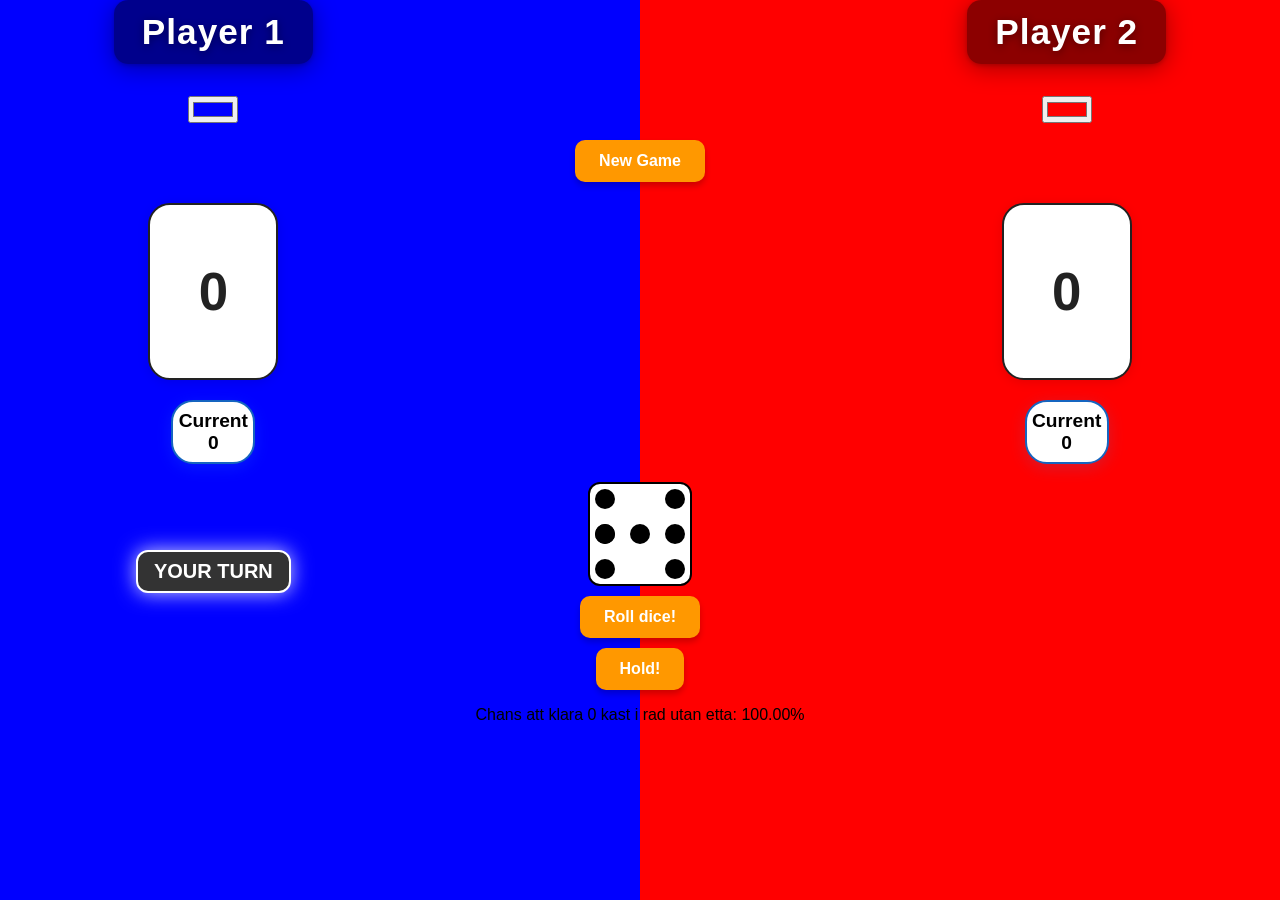
<file: index.html>
<!DOCTYPE html>
<html lang="en">
  <head>
    <meta charset="UTF-8" />
    <meta name="viewport" content="width=device-width, initial-scale=1.0" />
    <link rel="stylesheet" href="JSspel.css" />
    <title>JS game</title>
  </head>
  <body>
    <div id="bg-blur"></div>
    <div id="container">
      <div id="leftside">
        <div id="player1" contenteditable="true">Player 1</div>
        <div>
          <input type="color" id="color1" value="#0000ff" />
        </div>
        <!-- Poängboxarna: permanent överst, current under -->
        <div class="score-area">
          <div id="point1"><h2 id="finalpoint1">0</h2></div>
          <div id="currentbox1">
            <span>Current</span>
            <span id="potentialpoint1">0</span>
          </div>
        </div>
      </div>
      <div id="middle">
        <div id="newgame"><button id="newgameb"> New Game</button></div>
        <div id="dice-container">
          <div id="dice">
            <!-- för dice-n -->
              <div class="dot dot1"></div>
              <div class="dot dot2"></div>
              <div class="dot dot3"></div>
              <div class="dot dot4"></div>
              <div class="dot dot5"></div>
              <div class="dot dot6"></div>
              <div class="dot dot6"></div>
              <div class="dot dot7"></div>
          </div>
          <div id="roll"><button id="rollb">Roll dice!</button></div>
          <div id="hold"><button id="holdb">Hold!</button></div>
          <p id="odds" aria-live="polite">Chans att klara 0 kast i rad utan etta: 100.00%</p>
        </div>
        
      </div>
      <div id="rightside">
        <div id="player2" contenteditable="true">Player 2</div>
        <div>
          <input type="color" id="color2" value="#ff0000" />
        </div>
        <div class="score-area">
          <div id="point2"><h2 id="finalpoint2">0</h2></div>
          <div id="currentbox2">
            <span>Current</span>
            <span id="potentialpoint2">0</span>
          </div>
        </div>
      </div>
    </div>

    <script src="JSspel.js?v=2" defer></script>
  </body>
</html>
</file>
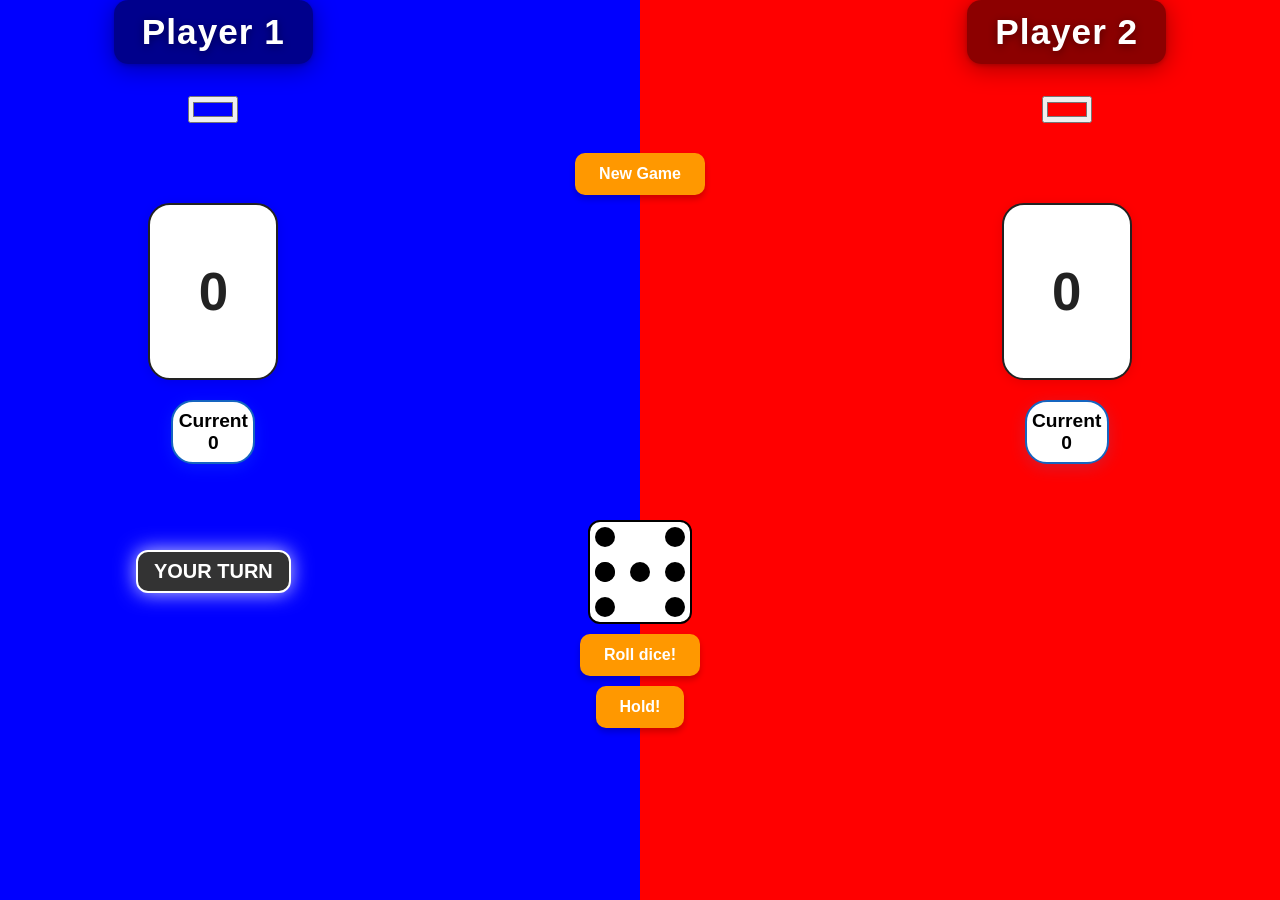
<file: JSspel.html>
<!DOCTYPE html>
<html lang="en">
  <head>
    <meta charset="UTF-8" />
    <meta name="viewport" content="width=device-width, initial-scale=1.0" />
    <link rel="stylesheet" href="JSspel.css" />
    <title>JS game</title>
  </head>
  <body>
    <div id="bg-blur"></div>
    <div id="container">
      <div id="leftside">
        <div id="player1" contenteditable="true">Player 1</div>
        <div>
          <input type="color" id="color1" value="#0000ff" />
        </div>
        <!-- Poängboxarna: permanent överst, current under -->
        <div class="score-area">
          <div id="point1"><h2 id="finalpoint1">0</h2></div>
          <div id="currentbox1">
            <span>Current</span>
            <span id="potentialpoint1">0</span>
          </div>
        </div>
      </div>
      <div id="middle">
        <div id="newgame"><button id="newgameb"> New Game</button></div>
        <div id="dice-container">
          <div id="dice">
            <!-- för dice-n -->
              <div class="dot dot1"></div>
              <div class="dot dot2"></div>
              <div class="dot dot3"></div>
              <div class="dot dot4"></div>
              <div class="dot dot5"></div>
              <div class="dot dot6"></div>
              <div class="dot dot6"></div>
              <div class="dot dot7"></div>
          </div>
          <div id="roll"><button id="rollb">Roll dice!</button></div>
          <div id="hold"><button id="holdb">Hold!</button></div>
        </div>
        
      </div>
      <div id="rightside">
        <div id="player2" contenteditable="true">Player 2</div>
        <div>
          <input type="color" id="color2" value="#ff0000" />
        </div>
        <div class="score-area">
          <div id="point2"><h2 id="finalpoint2">0</h2></div>
          <div id="currentbox2">
            <span>Current</span>
            <span id="potentialpoint2">0</span>
          </div>
        </div>
      </div>
    </div>

    <script src="JSspel.js" defer></script>
  </body>
</html>
</file>
<file: JSspel.css>
/* Gör så att body och html täcker hela sidan */
html, body {
  font-family: 'Segoe UI', Tahoma, Geneva, Verdana, sans-serif;
  height: 100%;
  margin: 0;
  padding: 0;
  min-height: 100vh;
  width: 100vw;
  overflow-x: hidden;
  position: relative;
  background-color: #000; /* Ändra till en mörk bakgrund om det behövs */
  overflow: hidden; /* Förhindra scrollbars som kan orsaka glow */
}

/* Bakgrunds-blur och färg */

#bg-blur {
  position: fixed;
  top: 0; left: 0; right: 0; bottom: 0;
  width: 100vw;
  height: 100vh;
  z-index: 0;
  /* Default gradient, uppdateras av JS */
  background: linear-gradient(to right, #0000ff 0%, #0000ff 50%, #ff0000 50%, #ff0000 100%);
  filter: none; /* Ta bort blur för att eliminera glow */
  transition: background 0.5s;
}

/* Container ovanpå bakgrunden */
#container {
  position: relative;
  z-index: 1;
  display: flex;
  flex-direction: row;
  justify-content: space-evenly;
  height: 100vh;
  min-height: 100vh;
  width: 100vw;
  box-sizing: border-box;
}

/* Sidor */
#leftside, #rightside {
  display: flex;
  flex-direction: column;
  align-items: center;
  justify-content: flex-start; /* Align items at the top */
  gap: 20px; /* Add spacing between sections */
  width: 100%;
  background: transparent;
  min-width: 0;
  min-height: 100vh;
  box-sizing: border-box;
  transition: filter 0.4s;
  box-shadow: none; /* Ta bort eventuell skugga */
  filter: none; /* Ta bort filter */
}
/* LÅT DET VARA DEN FUNKAR BARA */
#leftside { 
  /* Bakgrundsfärg sätts av JS */
}

#rightside {
  /* Bakgrundsfärg sätts av JS */
}

/* Player Info Section */
.player-info {
  display: flex;
  flex-direction: column;
  align-items: center;
  gap: 10px; /* Add spacing between player name and score */
}

/* Player Controls Section */
.player-controls {
  display: flex;
  flex-direction: column;
  align-items: center;
  gap: 10px; /* Add spacing between controls */
}

/* General Styling for Inputs and Buttons */
input[type="text"], button {
  padding: 10px;
  font-size: 14px;
  border-radius: 8px;
  border: 1px solid #ccc;
  outline: none;
}

input[type="text"]:focus {
  border-color: #007bff;
}

button {
  background-color: #ff9800; /* Bright orange for contrast */
  color: #ffffff; /* White text for readability */
  font-weight: bold;
  font-size: 16px;
  padding: 12px 24px;
  border: none;
  border-radius: 10px;
  cursor: pointer;
  box-shadow: 0 4px 6px rgba(0, 0, 0, 0.2); /* Subtle shadow for 3D effect */
  transition: background-color 0.3s, transform 0.2s, box-shadow 0.2s;
}

button:hover {
  background-color: #e68900; /* Slightly darker orange on hover */
  transform: translateY(-2px); /* Lift effect */
  box-shadow: 0 6px 8px rgba(0, 0, 0, 0.3); /* Stronger shadow on hover */
}

button:active {
  background-color: #cc7a00; /* Even darker orange on click */
  transform: translateY(2px); /* Pressed effect */
  box-shadow: 0 2px 4px rgba(0, 0, 0, 0.2); /* Reduced shadow on click */
}

/* Mitten */
#middle {
  display: flex;
  flex-direction: column;
  align-items: center;
  justify-content: space-around;
  width: 100%;
  min-width: 0;
  min-height: 100vh;
  background: linear-gradient(to right, var(--left-color, #0000ff) 0%, var(--left-color, #0000ff) 50%, var(--right-color, #ff0000) 50%, var(--right-color, #ff0000) 100%);
  backdrop-filter: blur(16px);
  transition: background 0.5s;
  box-sizing: border-box;
}

#middle2 {
  display: flex;
  flex-direction: column;
  align-items: center;
}

/* Denna del fick vi lite hjälp av ai för idé samt externa websida */
.score-area {
  display: flex;
  flex-direction: column;
  align-items: center;
  gap: 12px;
  margin-top: 60px;      /* Flytta upp poängboxarna */
  margin-bottom: 24px;   /* Mindre space längst ner */
}

/* Permanent points box */
#point1, #point2 {
  background: #fff;
  border: 2.5px solid #222;
  border-radius: 22px;
  padding: 12px 28px;
  box-shadow: 0 2px 12px rgba(0,0,0,0.10);
  display: flex;
  flex-direction: column;
  align-items: center;
  min-width: 70px;
  font-size: 2.2em;
  font-weight: bold;
  color: #222;
  margin-bottom: 8px; /* Minska avståndet till currentbox */
}

/* Current points box - sticker ut mot bakgrunden */
#currentbox1, #currentbox2 {
  /* Denna del fick vi lite hjälp av ai för idé samt externa websida */
  background: rgba(0, 0, 0, 0.5); /* Halvtransparent svart bakgrund */
  border: 2px solid #1565c0;
  border-radius: 22px;
  padding: 10px 26px;
  box-shadow: 0 4px 16px rgba(33, 150, 243, 0.18);
  display: flex;
  flex-direction: column;
  align-items: center;
  min-width: 70px;
  font-size: 1.2em;
  color: #000000; /* Gör texten helt vit så siffrorna syns */
  font-weight: bold;
  margin-bottom: 0;
  margin-top: 0;
}

#currentbox1 span, #currentbox2 span {
  margin: 0;
  padding: 0;
}

/* Flytta currentbox längre ner (Denna del fick vi lite hjälp av ai för idé samt externa websida) */
#currentbox1, #currentbox2 {
  display: flex;
  flex-direction: column;
  align-items: center;
  background-color: white;
  margin-top: auto;
  margin-bottom: 32px;
  padding: 8px 0;
  min-width: 80px;
}

#dice-container {
  display: flex;
  justify-content: center;
  align-items: center;
  margin: 20px 0;
  flex-direction: column;
}

#dice {
  width: 100px;
  height: 100px;
  background-color: white;
  border: 2px solid #000;
  border-radius: 12px;
  box-shadow: none; /* Ta bort eventuell skugga från tärningen */
  display: grid;
  grid-template-columns: repeat(3, 1fr);
  grid-template-rows: repeat(3, 1fr);
  gap: 5px;
  position: relative;
  margin-bottom: 10px;
}

.dot {
  width: 20px;
  height: 20px;
  background-color: black;
  border-radius: 50%;
  justify-self: center;
  align-self: center;
}

/* omstrukturerad av AI */
.dot1 { grid-area: 2 / 2; } 
.dot2 { grid-area: 1 / 1; } 
.dot3 { grid-area: 3 / 3; } 
.dot4 { grid-area: 1 / 3; } 
.dot5 { grid-area: 3 / 1; } 
.dot6 { grid-area: 2 / 1; } 
.dot7 { grid-area: 2 / 3; }

/* Button container */
#button-group {
  display: flex;
  outline: 2px solid #fff; /* Add focus outline for accessibility */
  transform: scale(0.95); /* Slight shrink effect */
  background-color: #003f7f; /* Even darker shade on click */
  transform: scale(1.05); /* Slight zoom effect */
  background-color: #0056b3; /* Darker shade on hover */
  transition: background-color 0.3s, transform 0.2s;
  cursor: pointer;
  border-radius: 8px;
  border: none;
  background-color: #007bff; /* Primary button color */
  color: #fff;
  font-weight: bold;
  font-size: 16px;
  padding: 10px 20px;
  border-radius: 8px; /* Optional: rounded corners */
  background-color: rgba(0, 0, 0, 0.5); /* Optional: semi-transparent background */
  padding: 10px; /* Add padding for better spacing */
  transform: translate(-50%, -50%); /* Adjust for centering */
  left: 50%; /* Center horizontally */
  top: 50%; /* Center vertically */
  position: absolute; /* Position the container absolutely */
  gap: 15px; /* Add spacing between buttons */
  align-items: center;
  justify-content: center;
}
#rollb{
  margin-bottom: 10px;
}

/* Highlight the current player's turn */
.current-turn {
  border: 3px solid #4caf50; /* Green border to indicate the current turn */
  padding: 10px;
  border-radius: 12px;
  background: linear-gradient(145deg, #e0ffe0, #b3ffb3); /* Soft green gradient */
  box-shadow: 0 0 20px rgba(76, 175, 80, 0.6); /* Subtle green glow */
  transition: box-shadow 0.3s, border 0.3s, background 0.3s;
}

/* Current Turn Label */
.current-turn-label {
  position: relative; /* Ensure it stays within the container */
  font-size: 20px; /* Adjust font size for better fit */
  font-weight: bold;
  color: #ffffff; /* White text for contrast */
  background-color: #333333; /* Neutral dark gray background */
  padding: 8px 16px; /* Adjust padding for better fit */
  border-radius: 12px;
  border: 2px solid #ffffff; /* White border for emphasis */
  box-shadow: 0 0 20px rgba(255, 255, 255, 0.8); /* Strong white glow */
  text-transform: uppercase;
  animation: fadeIn 0.8s ease-in-out; /* Fade-in animation */
  white-space: nowrap; /* Prevent text wrapping */
  margin-top: 10px; /* Add spacing from other elements */
}

/* Pulse animation for the label */
@keyframes pulse {
  0% {
    box-shadow: 0 0 25px rgba(255, 255, 255, 0.8);
  }
  50% {
    box-shadow: 0 0 35px rgba(255, 255, 255, 1);
  }
  100% {
    box-shadow: 0 0 25px rgba(255, 255, 255, 0.8);
  }
}

/* Fade-in animation */
@keyframes fadeIn {
  0% {
    opacity: 0;
    transform: scale(0.8);
  }
  100% {
    opacity: 1;
    transform: scale(1);
  }
}

#playe2input, #playe1input {
  margin-top: 20px;
}
/* snyggar till namn displayen*/
#player1, #player2 {
  font-size: 2.2rem;
  font-weight: bold;
  color: #fff;
  background: rgba(0, 0, 0, 0.45); /* Halvtransparent svart bakgrund */
  padding: 12px 28px;
  border-radius: 14px;
  box-shadow: 0 4px 24px rgba(0,0,0,0.35), 0 1.5px 4px rgba(0,0,0,0.18);
  text-shadow: 0 2px 8px rgba(0,0,0,0.4);
  letter-spacing: 1px;
  margin-bottom: 12px;
  transition: box-shadow 0.3s, background 0.3s;
}
</file>
